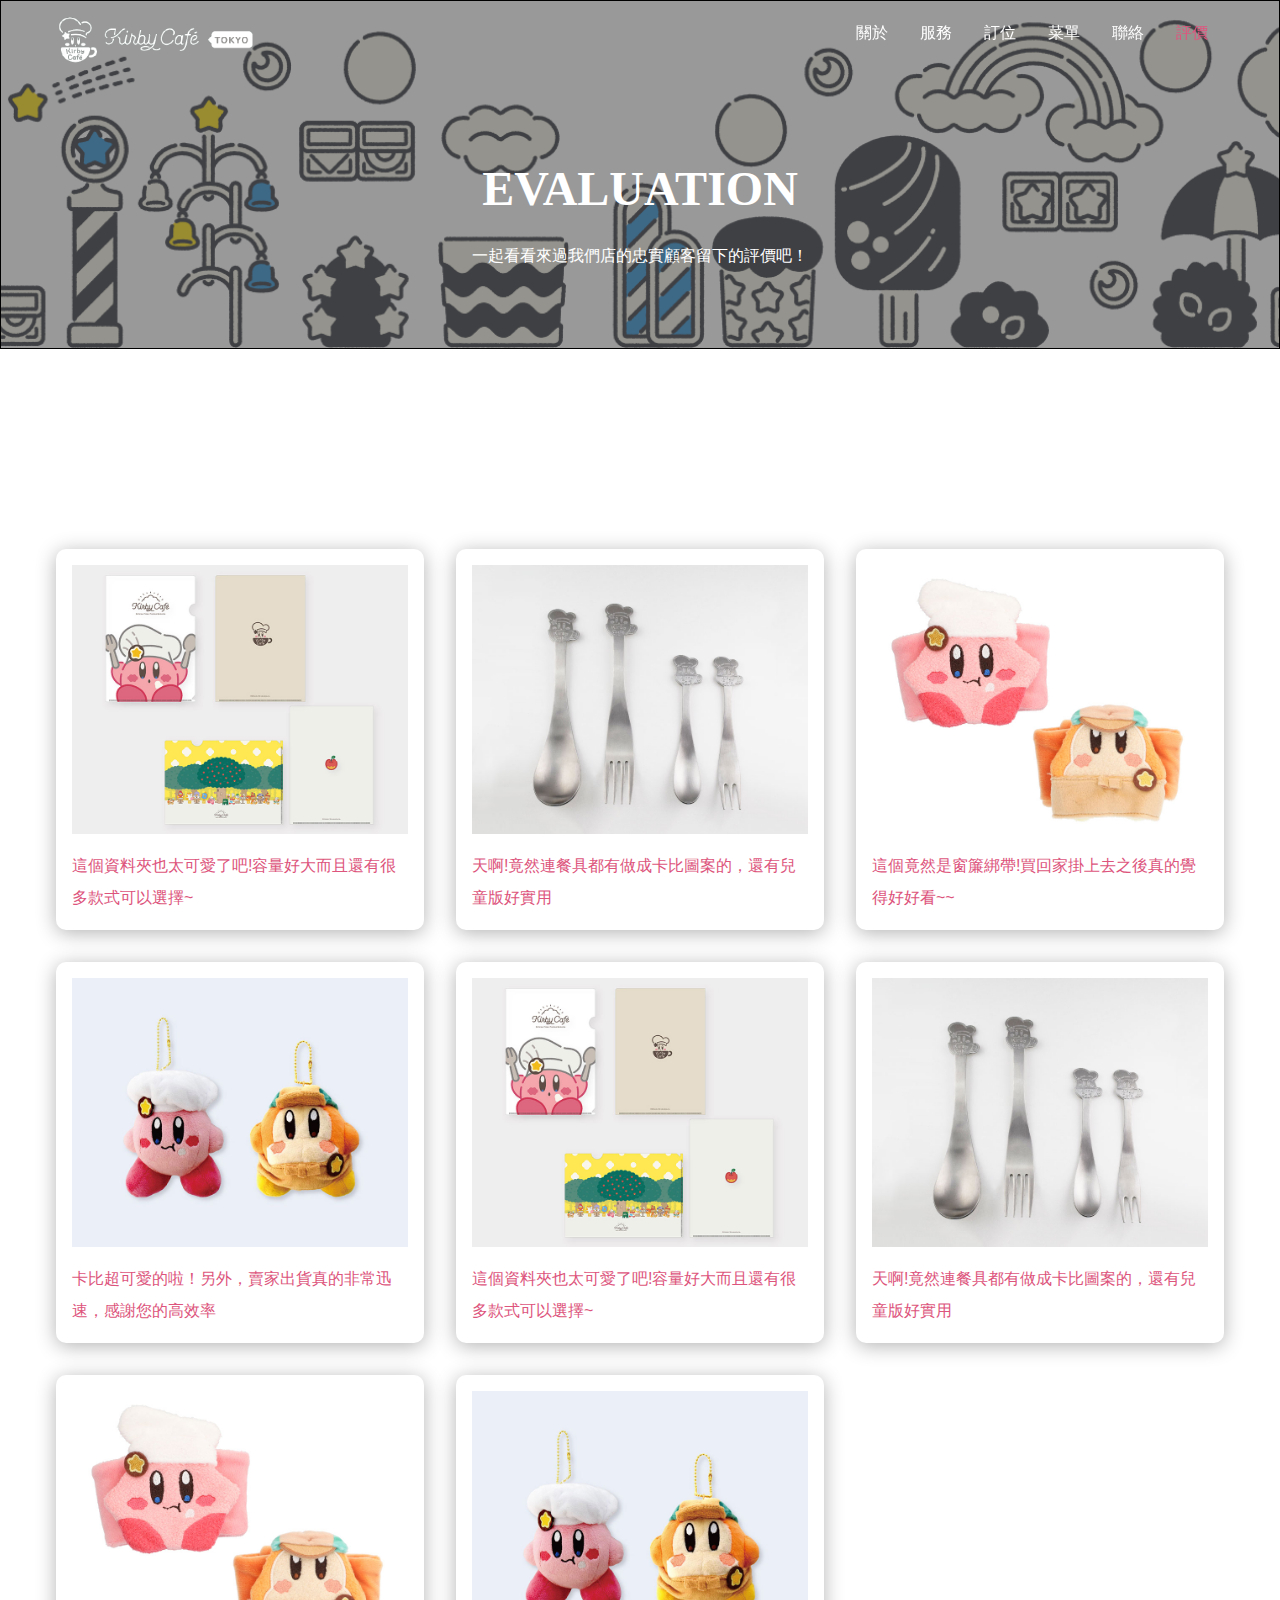
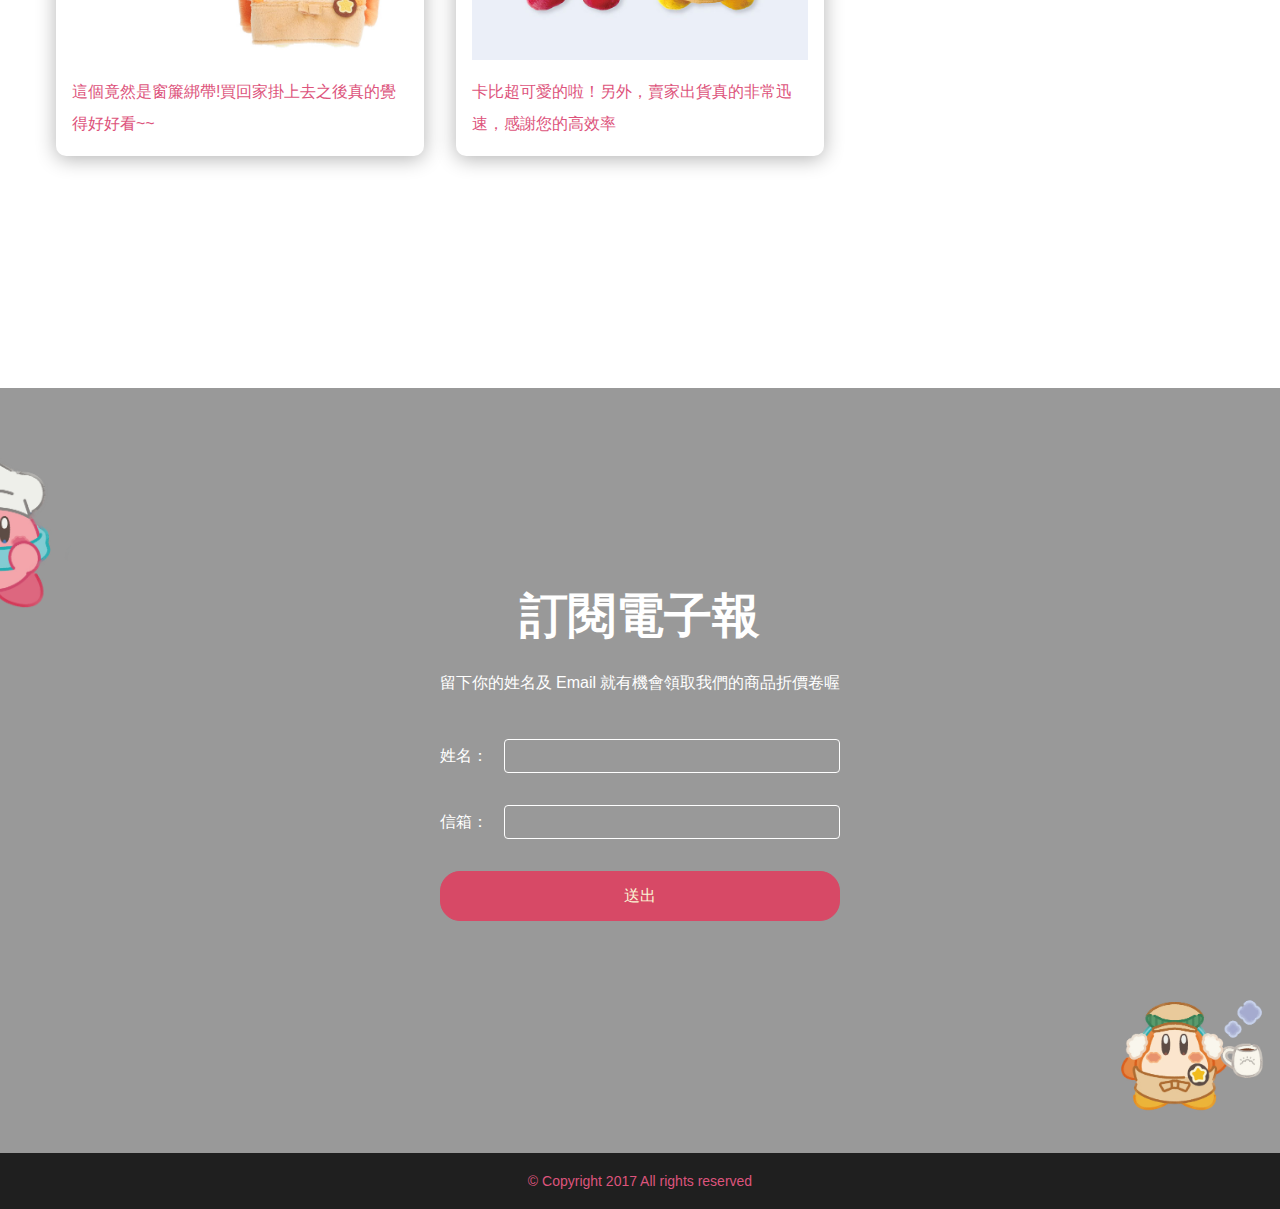
<file: evaluation.html>
<!DOCTYPE html>
<html lang="zh-Hent-TW">
<head>
	<meta charset="UTF-8">
	<meta name="viewport" content="width=device-width, initial-scale=1.0">
	<title>卡比咖啡</title>
	<!-- Normalize -->
	<link rel="stylesheet" href="assets/css/normalize.css">
	<!-- Vendor -->
	<link rel="stylesheet" href="assets/vendor/owlcarousel2/assets/owl.carousel.min.css">
	<link rel="stylesheet" href="assets/vendor/fancybox3/jquery.fancybox.css">
	<!-- <link rel="stylesheet" href="assets/vendor/owlcarousel2/assets/owl.theme.default.min.css"> -->
	<!-- Custom -->
	<link rel="stylesheet" href="assets/css/style.css">
</head>
<body>
	<div class="wrapper">

		<!-- Start header -->
		<header class="header">
			<div class="navbar">
				<div class="container">
					<a href="#!" class="brand">
						<h1>rimoo café</h1>
					</a>
					<ul class="nav js-onePageNav">
						<li class="nav-item">
							<a href="index.html#about" class="nav-link">關於</a>
						</li>
						<li class="nav-item">
							<a href="index.html#service" class="nav-link">服務</a>
						</li>
						<li class="nav-item">
							<a href="index.html#reservation" class="nav-link">訂位</a>
						</li>
						<li class="nav-item">
							<a href="index.html#menu" class="nav-link">菜單</a>
						</li>
						<li class="nav-item">
							<a href="index.html#contact" class="nav-link">聯絡</a>
						</li>
						<li class="nav-item active">
							<a href="evaluation.html" class="nav-link">評價</a>
						</li>
						<!-- <a href="#!" class="close-btn">
							<span></span>
							<span></span>
						</a> -->
					</ul>
					<a href="#!" class="menu-toggle">
						<span></span>
						<span></span>
						<span></span>
					</a>
				</div>
			</div>
		</header>
		<!-- End header -->

		<!-- Start main -->
		<section class="main">
			
			<!-- Start page title -->
			<div class="page-title">
				<div class="mask-dark"></div>
				<div class="section-intro js-fadeInUp">
					<h2 class="title">EVALUATION</h2>
					<p class="para">一起看看來過我們店的忠實顧客留下的評價吧！</p>
				</div>
			</div>
			<!-- End page title -->

			<!-- Start evaluation -->
			<div class="hero">
				<div class="container">
					<div class="masonry-row">
						<div class="masonry-col">
							<div class="eval-card">
								<img class="image" src="assets/images/evaluation/002.jpg" alt="">
								<p class="para">這個資料夾也太可愛了吧!容量好大而且還有很多款式可以選擇~</p>
							</div>
						</div>
						<div class="masonry-col">
							<div class="eval-card">
								<img class="image" src="assets/images/evaluation/001.jpg" alt="">
								<p class="para">天啊!竟然連餐具都有做成卡比圖案的，還有兒童版好實用</p>
							</div>
						</div>
						<div class="masonry-col">
							<div class="eval-card">
								<img class="image" src="assets/images/evaluation/003.jpg" alt="">
								<p class="para">這個竟然是窗簾綁帶!買回家掛上去之後真的覺得好好看~~</p>
							</div>
						</div>
						<div class="masonry-col">
							<div class="eval-card">
								<img class="image" src="assets/images/evaluation/004.jpg" alt="">
								<p class="para">卡比超可愛的啦！另外，賣家出貨真的非常迅速，感謝您的高效率</p>
							</div>
						</div>
						<div class="masonry-col">
							<div class="eval-card">
								<img class="image" src="assets/images/evaluation/002.jpg" alt="">
								<p class="para">這個資料夾也太可愛了吧!容量好大而且還有很多款式可以選擇~</p>
							</div>
						</div>
						<div class="masonry-col">
							<div class="eval-card">
								<img class="image" src="assets/images/evaluation/001.jpg" alt="">
								<p class="para">天啊!竟然連餐具都有做成卡比圖案的，還有兒童版好實用</p>
							</div>
						</div>
						<div class="masonry-col">
							<div class="eval-card">
								<img class="image" src="assets/images/evaluation/003.jpg" alt="">
								<p class="para">這個竟然是窗簾綁帶!買回家掛上去之後真的覺得好好看~~</p>
							</div>
						</div>
						<div class="masonry-col">
							<div class="eval-card">
								<img class="image" src="assets/images/evaluation/004.jpg" alt="">
								<p class="para">卡比超可愛的啦！另外，賣家出貨真的非常迅速，感謝您的高效率</p>
							</div>
						</div>
					</div>
				</div>
			</div>
			<!-- End evaluation -->
			
		</section>
		<!-- End main -->

		<!-- Start footer -->
		<footer class="footer">
			<div class="mask-dark"></div>
			<div class="hero">
				<img src="assets/images/parallax/006.png" alt="" class="rellax parallax-6" data-rellax-speed="-2">
				<img src="assets/images/parallax/007.png" alt="" class="rellax parallax-7" data-rellax-speed="-2">
				<div class="container">
					<!-- <a href="#!" class="brand"></a>
					<ul class="nav">
						<li class="nav-item">
							<a href="" class="nav-link">關於</a>
						</li>
						<li class="nav-item">
							<a href="" class="nav-link">服務</a>
						</li>
						<li class="nav-item">
							<a href="" class="nav-link">訂位</a>
						</li>
						<li class="nav-item">
							<a href="" class="nav-link">菜單</a>
						</li>
						<li class="nav-item">
							<a href="" class="nav-link">聯絡</a>
						</li>
					</ul> -->
					<div class="section-intro js-fadeInUp">
						<h2 class="title">訂閱電子報</h2>
						<p class="para">留下你的姓名及 Email 就有機會領取我們的商品折價卷喔</p>
					</div>

					<form class="form js-fadeInUp" action="http://www.newsleopard.com/mailverify.htm?x=0000000065862abb01658ae5d37d35b1" target="popupwindow" method="post" onsubmit="window.open('', 'popupwindow', 'yesscrollbars=,width=350,height=115');return true">
						<div class="form__item">
							<label class="form__label" for="name">姓名：</label>
							<input id="name" class="form__input" type="text" name="name">
						</div>
						<div class="form__item">
							<label class="form__label" for="mail">信箱：</label>
							<input id="mail" class="form__input" type="email" name="email">
						</div>
						<div class="form__item">
							<input class="form__submit btn btn-primary btn-lg" type="submit" value="送出">
						</div>
					</form>

				</div>
			</div>
			<div class="copyright">
				<p>© Copyright 2017 All rights reserved</p>
			</div>
		</footer>
		<!-- End footer -->

	</div>
</body>
<!-- JS -->
<!-- lib -->
<script src="assets/vendor/jquery/jquery-3.3.1.min.js"></script>
<!-- vendor -->
<script src="assets/vendor/masonry/masonry.pkgd.min.js"></script>
<!-- custom -->
<script>
	// 導覽列的變化
	// x = $('.navbar').height();
	// console.log(x);
	// 抓取視窗偵測滾動事件
	$(window).scroll(function(){
		scrolledPx = $(this).scrollTop(); //抓取滾動距離
		if(scrolledPx >= 80){ //條件判斷 "如果滾動距離大於200px"
			$('.navbar').addClass('active'); //加上 active class
		}else{
			$('.navbar').removeClass('active'); //移除 active class
		}
	})

	// 彈跳選單 or 下拉選單
	$('.menu-toggle').on('click', function(){
		$(this).toggleClass('active');
		$('.navbar .nav').toggleClass('active');
	})
	$('.nav-link').on('click', function(){
		$('.menu-toggle').removeClass('active');
		$('.navbar .nav').removeClass('active');
	})

	// Masonry
	$('.masonry-row').masonry({
		itemSelector: '.masonry-col'
	});

</script>

</html>
</file>
<file: assets/css/style.css>
/**
 * Page name
 * Copyright 2017
 * Author
 * Licensed 
 */
/*------------------------------------*\
    Content
\*------------------------------------*/
/**
 * Content............You're reading it!
 * Globel...............Set common style
 * Layout...........Set grid
 * Components...........Set components styles
 */
 
 
/*------------------------------------*\
    Globel
\*------------------------------------*/
*{
	box-sizing: border-box;
	position: relative;
	color: #DD547C;
}
html,body{
	font-family: '微軟正黑體', arial;
}
h1,h2,h3,h4,h5,h6,p{
	padding: 0;
	margin: 0;
}
ul{
	list-style: none;
	margin: 0;
	padding: 0;
}
a{
	text-decoration: none;
	color: #FEFEFE;
	outline: none;
}

/*------------------------------------*\
    Layout
\*------------------------------------*/
.container{
	max-width: 1200px;
	margin: 0 auto;
	/*border: 1px solid #ccc;*/
	height: 100%;
	padding-right: 16px;
	padding-left: 16px;
}
.row{
	margin-left: -16px;
	margin-right: -16px;
}
.row:after{
	content: '';
	display: block;
	clear: both;
}
.col-lg-6,.col-lg-4,.col-lg-3,
.col-md-6,.col-md-12,
.col-sm-12{
	float: left;
	/*border: 1px solid red;*/
	padding-left: 16px;
	padding-right: 16px;
}
.col-lg-6{
	width: 50%;
}
.col-lg-4{
	width: 33.3333333%;
}
.col-lg-3{
	width: 25%;
}
@media (max-width: 768px){
	.col-md-6{
		width: 50%;
	}
	.col-md-12{
		width: 100%;
	}
}
@media (max-width: 576px){
	.col-sm-12{
		width: 100%;
	}
}
/*------------------------------------*\
    Components
\*------------------------------------*/

/* btn */
.btn{
	display: inline-block;
	font-size: 16px;
	line-height: 24px;
	padding: 4px 16px;
	border: 1px solid #fff;
	color: #fff;
	border-radius: 4px;
	transition: all 0.3s;
	cursor: pointer;
	outline: none;
}
/* 大小設定 */
/*兩個按鈕尺寸*/
.btn.btn-lg{
	padding: 12px 36px;
}
/* 主要按鈕 */
/*左邊按鈕過場前*/
.btn.btn-primary{
	background-color: #D74966;
	border: 1px solid #D74966;
	color: #FBF5D5;
	border-radius:20px

}
/*左邊按鈕過場後*/
.btn.btn-primary:hover{
	background-color: #FBF5D5;
	border: 1px solid #FBF5D5;
	color: #D2496F;
}
/* 次要按鈕 */
.btn.btn-secondary{
	border: 1px solid #D74966;
	color: #D74966;
	border-radius:20px
}
.btn.btn-secondary:hover{
	background-color: #D74966;
	color: #fefefe;
}
.btn-group-center{
	text-align: center;
}
.btn-group-center .btn{
	margin-left: 12px;
	margin-right: 12px;
}
.btn-group-right{
	text-align: right;
}
.btn-group-right .btn{
	margin-left: 24px;
}
@media (max-width: 576px){
	.btn-group-center{
		display: flex;
		flex-direction: column;
		width: 240px;
		margin: 0 auto;
	}
	.btn-group-center .btn{
		margin-bottom: 24px;
	}
	.btn-group-center .btn:last-child{
		margin-bottom: 0;
	}
}

/* image-container */
.image-container{
	width: 100%;
}
.image-container:before{
	content: '';
	display: block;
	width: 100%;
	padding-top: 75%;
}
.image-container .image{
	position: absolute;
	top: 0;
	left: 0;
	width: 100%;
	height: 100%;
	margin-bottom: 20px;

	background-position: center;
	background-size: cover;
	background-repeat: no-repeat;
	border-radius:9s0px;
	margin-bottom: 20px;
	border-radius:30px;
	box-shadow: 0 3px 20px rgba(0,0,0,0.5);
}

/* navbar */
.navbar{
	height: 100px;
	/*background-color: rgba(0,0,0,0.8);*/
	/* border-bottom: 1px solid #666; */
	position: fixed;
	top: 0;
	left: 0;
	z-index: 500;
	width: 100%;
	transition: all 0.3s;
}
.navbar.active{
	height: 64px;
	border-bottom: 0px;
	background-color: rgba(0,0,0,0.5);

}
.navbar .brand{
	display: inline-block;
	width: 200px;
	height: 80px;
	background-image: url('../images/common/logo.png');
	background-size: contain;
	background-position: center;
	background-repeat: no-repeat;

	text-indent: 100%;
	white-space: nowrap;
	overflow: hidden;
	transition: all 0.3s;
}
.navbar.active .brand{
	width: 160px;
	height: 64px;
}
.navbar .nav{
	float: right;
}
.navbar .nav .nav-item{
	float: left;
}
.navbar .nav .nav-link{
	color: #fefefe;
	display: block;
	line-height: 24px;
	padding: 21px 16px;
	transition: all 0.8s;
}
.navbar .nav .nav-link:hover,
.navbar .nav .nav-item.active .nav-link{
	color: #E0547E              ;
}
@media (max-width: 768px){
	.navbar .nav{
		position: fixed;
		top: 0;
		left: 0;
		width: 100%;
		height: 100%;
		background-color: #000;
		z-index: 500;

		display: flex;
		justify-content: center;
		flex-direction: column;
		
		opacity: 0;
		visibility: hidden;
		transition: all 0.3s;
	}
	.navbar .nav.active{
		opacity: 1;
		visibility: visible;
	}
	.navbar .nav .nav-item{
		float: none;
		color: #fddb3c;
	}
	.navbar .nav .nav-item .nav-link{
		width: 100%;
		padding: 12px 16px;
		text-align: center;
	}
}

/* menu-toggle */
.menu-toggle{
	width: 48px;
	height: 48px;
	float: right;
	margin-top: 8px;
	padding: 12px 8px;
	display: none;
	z-index: 600;
}
@media (max-width: 768px){
	.menu-toggle{
		display: block;
	}
}
.menu-toggle span{
	width: 32px;
	height: 2px;
	display: block;
	background-color: #d5a26f;
	/*margin-bottom: 8px;*/
	position: absolute;
	left: 50%;
	transform: translate(-50%,0);
	transition: all 0.3s;
}
.menu-toggle span:nth-child(1){
	top: 12px;
}
.menu-toggle.active span:nth-child(1){
	top: 50%;
	transform: translate(-50%,-50%) rotate(45deg);
}
.menu-toggle span:nth-child(2){
	top: 22px;
}
.menu-toggle.active span:nth-child(2){
	opacity: 0;
}
.menu-toggle span:nth-child(3){
	top: 32px;
}
.menu-toggle.active span:nth-child(3){
	top: 50%;
	transform: translate(-50%,-50%) rotate(-45deg);
}


/* close-btn */
.close-btn{
	width: 48px;
	height: 48px;
	position: absolute;
	right: 16px;
	top: 8px;
	display: none;
}
@media (max-width: 768px){
	.close-btn{
		display: block;
	}
}
.close-btn span{
	width: 40px;
	height: 2px;
	background-color: #d5a26f;
	display: block;
	position: absolute;
	top: 50%;
	left: 50%;
	transform: translate(-50%,-50%);
}
.close-btn span:nth-child(1){
	transform: translate(-50%,-50%) rotate(45deg);
}
.close-btn span:nth-child(2){
	transform: translate(-50%,-50%) rotate(-45deg);
}

/* hero */
.hero{
	padding-top: 200px;
	padding-bottom: 200px;
}
@media (max-width: 768px){
	.hero{
		padding-top: 80px;
		padding-bottom: 80px;
	}
}
.hero.hero-bg-white{
	background-color: #fefefe;
}
.hero.hero-bg-grey{
	background-color: #E99FA5;
}

/* jumbotron */
.jumbotron{
	border: 1px solid #000;
	padding-top: 184px;
	padding-bottom: 120px;
	/*background-image: url('../images/bg/bg001.jpg');*/
	background-position: center;
	background-size: cover;
	background-attachment: fixed;
}
.jumbotron .mask-dark{
	background-color: rgba(0,0,0,0.2);
}
.jumbotron .logo-image{
	width: 320px;
	height: 320px;
	background-image: url('../images/common/logo-w.png');
	background-position: center;
	background-size: contain;
	background-repeat: no-repeat;
	margin: 0 auto;
}
@media (max-width: 768px){
	.jumbotron{
		padding-top: 144px;
		padding-bottom: 80px;
	}
	.jumbotron .logo-image{
		width: 200px;
		height: 200px;
	}
}

/* mask */
.mask-dark{
	position: absolute;
	width: 100%;
	height: 100%;
	left: 0;
	top: 0;
	background-color: rgba(0,0,0,0.4);
}

/* about-preview */
@media (max-width: 768px){
	.about-preview{
		margin-bottom: 48px;
	}
}
.about-preview .title{
	font-size: 32px;
	color: #E0547E;
	margin-bottom: 24px;
	margin-top: 80px;
}
@media (max-width: 992px){
	.about-preview .title{
		margin-top: 0;
	}
}
.about-preview .para{
	font-size: 16px;
	line-height: 32px;
	color: #FEFEFE;
	margin-bottom: 24px;
}

/* section-intro */
.section-intro{
	text-align: center;
	margin-bottom: 40px;
}
.section-intro .title{
	font-size: 48px;
	color: #DD557F;
	margin-bottom: 24px;
	font-family: Didot, serif;
}
.section-intro .para{
	font-size: 16px;
	line-height: 32px;
	color: #DD557F;
}
@media (max-width: 768px){
	.section-intro .title{
		font-size: 32px;
	}
}

/* service-item */
@media (max-width: 768px){
	.service-item{
		margin-bottom: 48px;
	}
	.service-group [class^="col-"]:last-child .service-item{
		margin-bottom: 0;
	}
}
.service-item .preview{
	padding-top: 16px;
}
.service-item .title{
	font-size: 24px;
	color: #333;
	margin-bottom: 8px;

	white-space: nowrap;
	overflow: hidden;
	text-overflow: ellipsis;
}
.service-item .subtitle{
	font-size: 14px;
	color: #E0547E;
	margin-bottom: 16px;
}
.service-item .para{
	color: #333;
	font-size: 16px;
	line-height: 24px;
	margin-bottom: 24px;

	/*border: 1px solid #000;*/
	height: 72px;
	overflow: hidden;
}

/* reservation */
.reservation{
	background-image: url('../images/bg/bg002.jpeg');
	background-position: center;
	background-size: cover;
	background-attachment: fixed;
}
.reservation .section-intro .title,
.reservation .section-intro .para{
	color: #fefefe;
}

/* menu-list */
.menu-list{
	margin-bottom: 64px;
}
.menu-list:last-child{
	margin-bottom: 0;
}
.menu-list .title-bar{
	/*border: 1px solid #000;*/
	margin-bottom: 24px;
}
.menu-list .title-bar:after{
	content: '';
	display: block;
	clear: both;
}
.menu-list .title-bar .title{
	font-size: 24px;
	line-height: 40px;
	color: #E0547E;
	float: left;
	padding-left: 16px;
}
.menu-list .title-bar .title:before{
	content: '';
	display: inline-block;
	width: 4px;
	height: 24px;
	background-color: #E0547E;
	
	position: absolute;
	left: 0;
	top: 50%;
	transform: translate(0,-50%);
}
.menu-list .title-bar .btn{
	padding-top: 8px;
	padding-bottom: 8px;
	float: right;
}
.menu-list .list-item .image-container{
	margin-bottom: 16px;
}
.menu-list .list-item .image-container:before{
	padding-top: 100%;
}
.menu-list .list-item .title{
	font-size: 18px;
	color: #333;
	line-height: 24px;
	margin-bottom: 8px;
}
.menu-list .list-item .subtitle{
	font-size: 14px;
	color: #E0547E;
}
@media (max-width: 768px){
	.menu-list .list-item{
		/*margin-bottom: 48px;*/
	}
}

/* owl-carousel */
.owl-theme .owl-dots{
	display: flex;
	justify-content: center;
	margin-top: 24px;
}
@media (max-width: 768px){
	.owl-theme .owl-dots{
		margin-bottom: 24px;
	}
}
.owl-theme button.owl-dot{
	display: inline-block;
	vertical-align: top;
	width: 15px;
	height: 15px;
	border-radius: 50%;
	background-color: #ccc;
	outline: none;
	margin: 0 4px;
}
.owl-theme button.owl-dot.active{
	background-color: yellow;
}
.owl-theme .owl-nav{
	position: absolute;
	top: calc((100% - 106px) / 2);
	width: 100%;
}
.owl-theme .owl-nav button.owl-prev,
.owl-theme .owl-nav button.owl-next{
	width: 40px;
	height: 40px;
	border-radius: 50%;
	background-color: #f4d35e;
	outline: none;
	color: #fff;
	box-shadow: 0 3px 5px rgba(0,0,0,0.5);
	position: absolute;
	transform: translate(0,-50%);
	top: 0;
	opacity: 0.5;
	transition: all 0.3s;
}
.owl-theme:hover .owl-nav button.owl-prev,
.owl-theme:hover .owl-nav button.owl-next{
	opacity: 1;
}
@media (max-width: 768px){
	.owl-theme .owl-nav button.owl-prev,
	.owl-theme .owl-nav button.owl-next{
		opacity: 1;
	}
}
.owl-theme .owl-nav button.owl-prev{
	left: -16px;
}
.owl-theme .owl-nav button.owl-next{
	right: -16px;
}



/* contact */
.contact-info{
	padding-top: 40px;
}
.contact-info .info-item{
	margin-bottom: 24px;
}
.contact-info .info-item .title{
	color: #F6CDE0;
	margin-bottom: 16px;
}
.contact-info .info-item .title span{
	display: inline-block;
	border-bottom: 2px solid #F6CDE0;
	line-height: 36px;
}
.contact-info .info-item .info{
	line-height: 32px;
}
.map-container{
	width: 100%;
	padding-top: 75%;
}
.map-container iframe{
	position: absolute;
	top: 0;
	left: 0;
}

/* footer */
.footer{
	background-image: url('../images/bg/bg003.jpg');
	background-position: center;
	background-size: cover;
	background-attachment: fixed;
}
.footer .brand{
	width: 240px;
	height: 240px;
	display: block;
	margin: 0 auto;
	background-image: url('../images/common/logo-w.png');
	background-position: center;
	background-size: contain;
}
@media (max-width: 768px){
	.footer .brand{
		width: 200px;
		height: 200px;
	}
}
.footer .nav{
	display: flex;
	justify-content: center;
}
.footer .nav .nav-link{
	display: block;
	color: #fefefe;
	padding: 24px;
	line-height: 24px;
	transition: all 0.3s;
}
@media (max-width: 768px){
	.footer .nav .nav-link{
		padding: 24px 8px;
	}
}
.footer .nav .nav-link:hover{
	color: #d5a26f;
}
.footer .copyright{
	background-color: rgba(0,0,0,0.8);
	color: #ddd;
	text-align: center;
	line-height: 24px;
	padding: 16px 0;
	font-size: 14px;
}
.footer .section-intro .title,
.footer .section-intro .para{
	color: #fff;
}

/* form */
.form{
	max-width: 400px;
	margin: 0 auto;
}
.form__item{
	display: flex;
	margin-bottom: 32px;
	align-items: center;
}
.form__label{
	color: #fff;
	margin-right: 16px;
}
.form__input{
	display: inline-block;
	flex: 1;
	border: 1px solid #fff;
	line-height: 32px;
	background-color: transparent;
	color: #fff;
	border-radius: 4px;
	padding: 0 8px;
	outline: none;
}
.form__input:focus{
	border: 1px solid #d5a26f;
}
.form__submit{
	flex: 1;
}

/* hidden */
.desktop-hidden{
	display: none;
}
@media (max-width: 768px){
	.desktop-hidden{
		display: block;
	}
	.mobile-hidden{
		display: none;
	}
}

/* parallax */
.rellax{
	position: absolute;
}
@media (max-width: 1024px){
	.rellax{
		display: none;
	}
}
.parallax-1{
	width: 30%;
	right: 0;
	top: -20%;
}
.parallax-2{
	width: 20%;
	left: 0;
	top: -20%;
}
.parallax-3{
	width: 25%;
	right: 0;
	top: -25%;
}
.parallax-4{
	width: 30%;
	left: 0;
	top: 0%;
}
.parallax-5{
	width: 22%;
	right: 0;
	top: -15%;
}
.parallax-6{
	width: 30%;
	left: -10%;
	top: -15%;
}
.parallax-7{
	width: 25%;
	right: 0%;
	bottom: 0%;
}

/* evaluation page */

/* page title */
.page-title{
	padding-top: 160px;
	padding-bottom: 76px;
	border: 1px solid #000;
	background-image: url('../images/bg/bg001.jpg');
	background-size: cover;
	background-position: center;
	background-repeat: no-repeat;
}
.page-title .section-intro{
	margin-bottom: 0;
}
.page-title .section-intro .title,
.page-title .section-intro .para{
	color: #fff;
}

/* eval card */
.eval-card{
	padding: 16px;
	box-shadow: 0 3px 20px rgba(0,0,0,0.3);
	margin-bottom: 32px;
	color: #F6C1C3;
	border-radius:10px;
}
.eval-card .image{
	display: block;
	width: 100%;
	margin-bottom: 16px;
}
.eval-card .para{
	line-height: 32px;
	font-size: 16px;
}

.masonry-row{
	margin-left: -16px;
	margin-right: -16px;
}
.masonry-col{
	padding-left: 16px;
	padding-right: 16px;
	width: 33.333333%;
}
@media (max-width: 768px){
	.masonry-col{
		width: 50%;
	}
}
@media (max-width: 576px){
	.masonry-col{
		width: 100%;
	}
}
</file>
